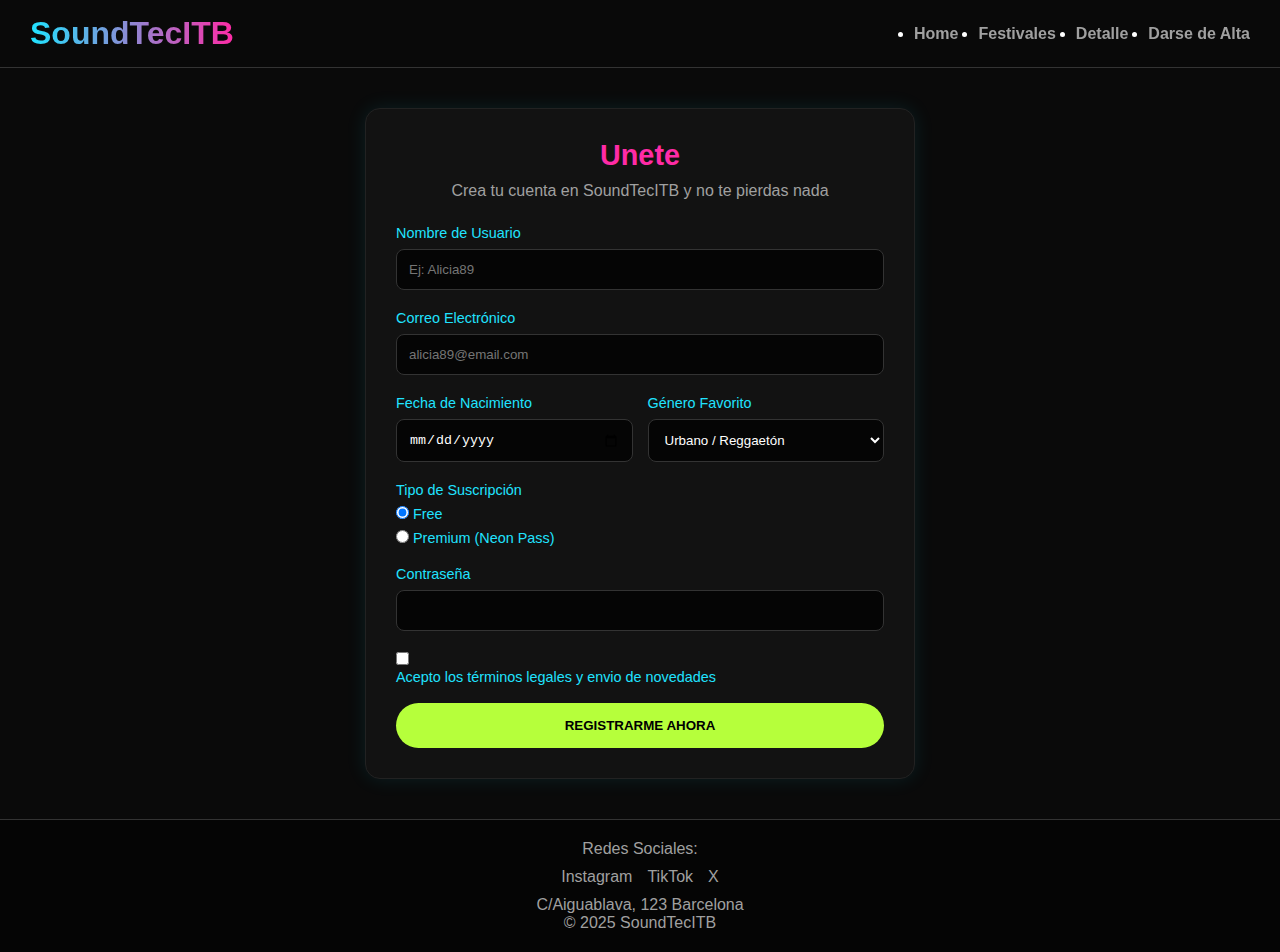
<file: LopezFran_Pr2 4/src/alta.html>
<!DOCTYPE html>
<html lang="es">
<head>
    <meta charset="UTF-8">
    <meta name="viewport" content="width=device-width, initial-scale=1.0">
    <title>Darse de Alta - SoundTecITB</title>
    <link rel="stylesheet" href="../css/alta.css">
</head>
<body>

    <header>
        <h1>SoundTecITB</h1>
        <nav>
            <ul>
                <li><a href="index.html">Home</a></li>
                <li><a href="festivales.html">Festivales</a></li>
                <li><a href="detalle.html">Detalle</a></li>
                <li><a href="alta.html">Darse de Alta</a></li>
            </ul>
        </nav>
    </header>

    <main class="form-container">
        <section class="form-card">
            <article>
                <h3>Unete</h3>
                <p class="form-subtitle">Crea tu cuenta en SoundTecITB y no te pierdas nada</p>
                
                <form action="#" method="post" class="neon-form">
                    
                    <section class="form-group">
                        <label for="nombreUsuario">Nombre de Usuario</label>
                        <input type="text" id="nombreUsuario" name="username" placeholder="Ej: Alicia89" required>
                    </section>

                    <section class="form-group">
                        <label for="email">Correo Electrónico</label>
                        <input type="email" id="email" name="email" placeholder="alicia89@email.com" required>
                    </section>

                    <section class="form-row">
                        <section class="form-group">
                            <label for="birthdate">Fecha de Nacimiento</label>
                            <input type="date" id="birthdate" name="birthdate" required>
                        </section>
                        <section class="form-group">
                            <label for="genero">Género Favorito</label>
                            <select id="genero" name="genero">
                                <option value="urbano">Urbano / Reggaetón</option>
                                <option value="indie">Indie / Pop</option>
                                <option value="trap">Trap / Latin Trap</option>
                                <option value="electronic">Electrónica / Sónar Style</option>
                            </select>
                        </section>
                    </section>

                    <section class="form-group">
                        <label>Tipo de Suscripción</label>
                        <section class="radio-group">
                            <label class="radio-label">
                                <input type="radio" name="plan" value="free" checked> Free
                            </label>
                            <label class="radio-label">
                                <input type="radio" name="plan" value="premium"> Premium (Neon Pass)
                            </label>
                        </section>
                    </section>

                    <section class="form-group">
                        <label for="password">Contraseña</label>
                        <input type="password" id="password" name="password" required>
                    </section>

                    <section class="form-check">
                        <input type="checkbox" id="terminos" name="terminos" required>
                        <label for="terminos">Acepto los términos legales y envio de novedades</label>
                    </section>

                    <input type="submit" value="Registrarme Ahora" class="btn-submit">
                </form>
            </article>
        </section>
    </main>

    <footer>
        <p>Redes Sociales:</p>
        <ul>
            <li><a href="#">Instagram</a></li>
            <li><a href="#">TikTok</a></li>
            <li><a href="#">X</a></li>
        </ul>
        <address>
            C/Aiguablava, 123 Barcelona
        </address>
        <p>&copy; 2025 SoundTecITB</p>
    </footer>

</body>
</html>
</file>
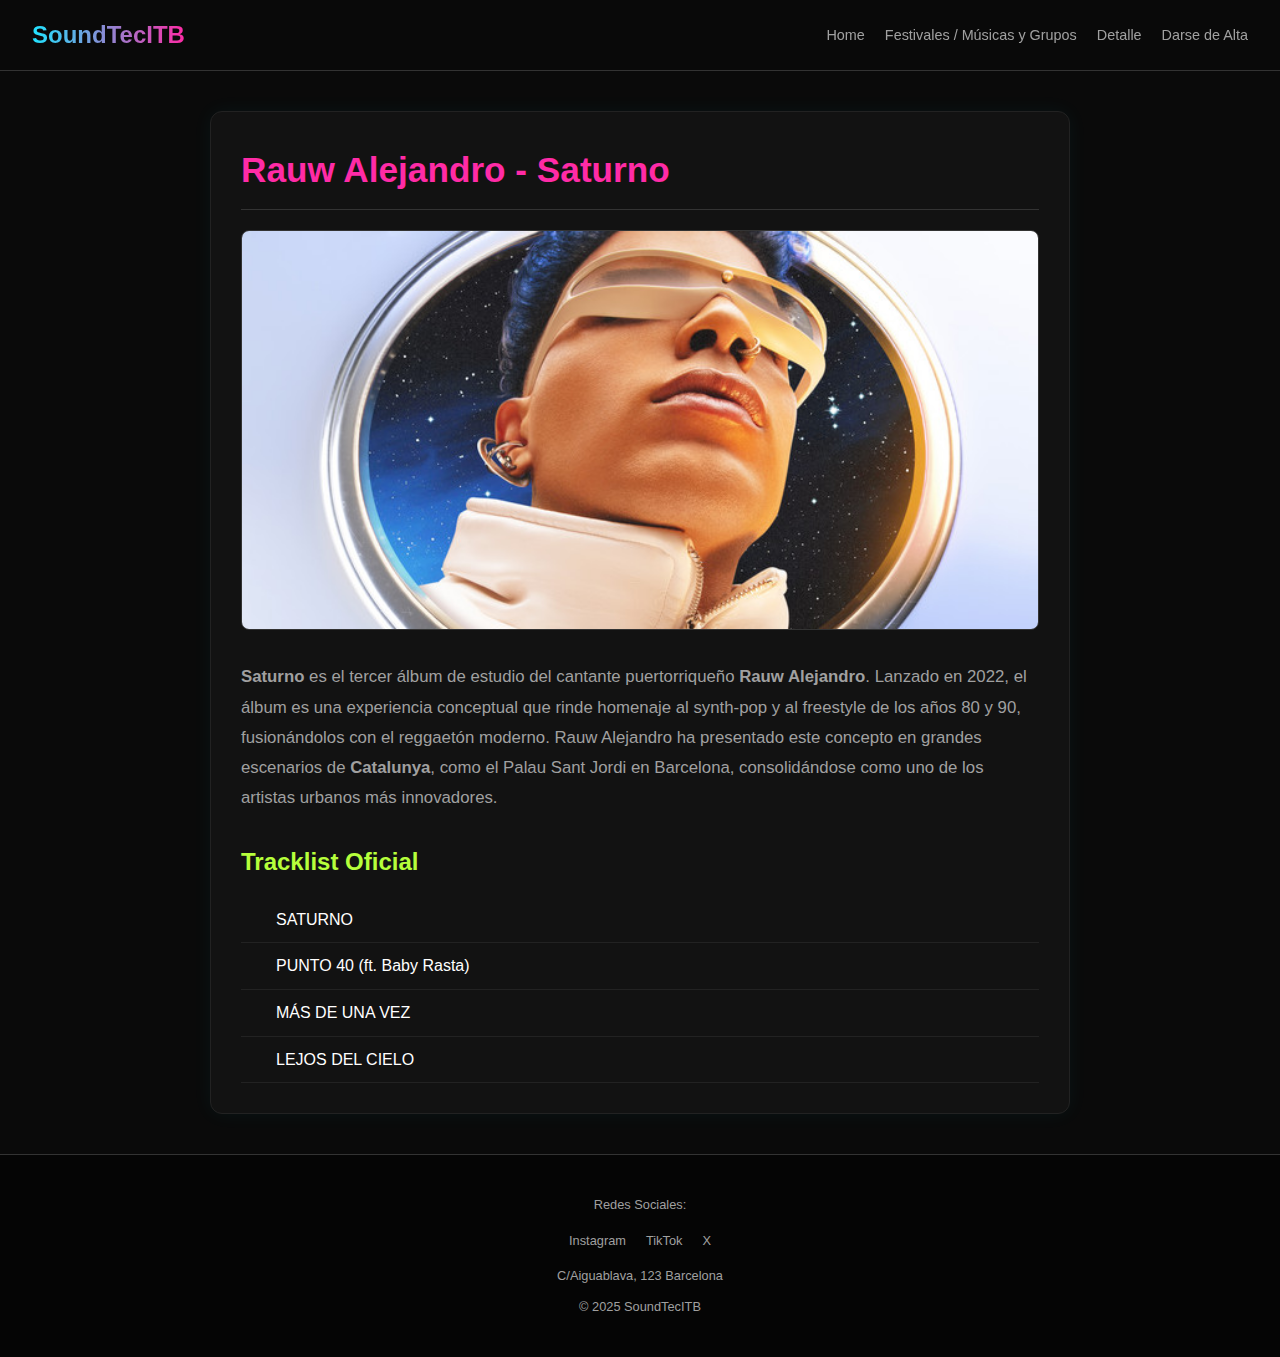
<file: LopezFran_Pr2 4/src/detalle.html>
<!DOCTYPE html>
<html lang="es">
<head>
    <meta charset="UTF-8">
    <meta name="viewport" content="width=device-width, initial-scale=1.0">
    <title>Detalle: Rauw Alejandro - SoundTecITB</title>
    <link rel="stylesheet" href="../css/detalle.css">
</head>
<body>

    <header>
        <h1>SoundTecITB</h1>
        <nav>
            <ul>
                <li><a href="index.html">Home</a></li>
                <li><a href="festivales.html">Festivales / Músicas y Grupos</a></li>
                <li><a href="detalle.html">Detalle</a></li>
                <li><a href="alta.html">Darse de Alta</a></li>
            </ul>
        </nav>
    </header>

    <main>
        <article>
            <h1>Rauw Alejandro - Saturno</h1>
            <img src="../Fotos/saturno.jpeg" alt="Portada del álbum Saturno de Rauw Alejandro">
            
            <p>
                <strong>Saturno</strong> es el tercer álbum de estudio del cantante puertorriqueño <strong>Rauw Alejandro</strong>. 
                Lanzado en 2022, el álbum es una experiencia conceptual que rinde homenaje al synth-pop y al freestyle de los años 80 y 90, 
                fusionándolos con el reggaetón moderno. Rauw Alejandro ha presentado este concepto en grandes escenarios de 
                <strong>Catalunya</strong>, como el Palau Sant Jordi en Barcelona, consolidándose como uno de los artistas urbanos más innovadores.
            </p>
            
            <h2>Tracklist Oficial</h2>
            <ol>
                <li>SATURNO</li>
                <li>PUNTO 40 (ft. Baby Rasta)</li>
                <li>MÁS DE UNA VEZ</li>
                <li>LEJOS DEL CIELO</li>
            </ol>
        </article>
    </main>

    <footer>
        <p>Redes Sociales:</p>
        <ul>
            <li><a href="#">Instagram</a></li>
            <li><a href="#">TikTok</a></li>
            <li><a href="#">X</a></li>
        </ul>
        <address>
            C/Aiguablava, 123 Barcelona
        </address>
        <p>&copy; 2025 SoundTecITB</p>
    </footer>

</body>
</html>
</file>
<file: LopezFran_Pr2 4/css/alta.css>
:root {
    --rosa: #FF2BA6;
    --cyan: #20E3FF;
    --lima: #B6FF3B;
    --fondo: #0a0a0a;
    --tarjeta: #121212;
    --texto: #ffffff;
    --texto-gris: #a0a0a0;
}

* {
    box-sizing: border-box;
    margin: 0;
    padding: 0;
}

body {
    background-color: var(--fondo);
    color: var(--texto);
    font-family: 'Segoe UI', sans-serif;
    display: flex;
    flex-direction: column;
    min-height: 100vh;
}

/* Header */
header {
    background-color: rgba(10, 10, 10, 0.95);
    padding: 15px 30px;
    border-bottom: 1px solid #333;
    display: flex;
    justify-content: space-between;
    align-items: center;
    position: sticky;
    top: 0;
    z-index: 100;
}

header h1 {
    background: linear-gradient(to right, var(--cyan), var(--rosa));
    -webkit-background-clip: text;
    color: transparent;
}

header nav ul {
    display: flex;
    gap: 20px;
}

header nav a {
    color: var(--texto-gris);
    font-weight: bold;
    text-decoration: none;
}

header nav a:hover {
    color: var(--texto);
    text-shadow: 0 0 5px var(--cyan);
}

/* datos */
.form-container {
    flex: 1;
    display: flex;
    justify-content: center;
    align-items: center;
    padding: 40px 20px;
}

.form-card {
    background-color: var(--tarjeta);
    border: 1px solid #222;
    border-radius: 15px;
    padding: 30px;
    max-width: 550px;
    width: 100%;
    box-shadow: 0 0 20px rgba(32, 227, 255, 0.1);
}

.form-card h3 {
    color: var(--rosa);
    font-size: 1.8rem;
    margin-bottom: 10px;
    text-align: center;
}

.form-subtitle {
    color: var(--texto-gris);
    text-align: center;
    margin-bottom: 25px;
}

/* Formulario Neon */
.form-group {
    margin-bottom: 20px;
}

.form-row {
    display: flex;
    gap: 15px;
}

.form-row .form-group {
    flex: 1;
}

label {
    display: block;
    margin-bottom: 8px;
    font-size: 0.9rem;
    color: var(--cyan);
}

input[type="text"],
input[type="email"],
input[type="password"],
input[type="date"],
select {
    width: 100%;
    padding: 12px;
    background-color: #050505;
    border: 1px solid #333;
    border-radius: 8px;
    color: white;
    outline: none;
    transition: 0.3s;
}

input:focus, select:focus {
    border-color: var(--rosa);
    box-shadow: 0 0 10px rgba(255, 43, 166, 0.3);
}

.btn-submit {
    width: 100%;
    padding: 15px;
    background-color: var(--lima);
    border: none;
    border-radius: 30px;
    font-weight: bold;
    cursor: pointer;
    transition: 0.3s;
    text-transform: uppercase;
    margin-top: 10px;
}

.btn-submit:hover {
    box-shadow: 0 0 20px var(--lima);
    transform: scale(1.02);
}

/* Footer */
footer {
    border-top: 1px solid #333;
    padding: 20px;
    text-align: center;
    background-color: #050505;
    color: var(--texto-gris);
}

footer ul {
    list-style: none;
    display: flex;
    justify-content: center;
    gap: 15px;
    margin: 10px 0;
}

footer a {
    color: var(--texto-gris);
    text-decoration: none;
}

footer a:hover {
    color: var(--rosa);
}

address {
    font-style: normal;
}
</file>
<file: LopezFran_Pr2 4/css/detalle.css>
:root {
    --color-pink: #FF2BA6;
    --color-cyan: #20E3FF;
    --color-lime: #B6FF3B;
    --color-bg: #0a0a0a;
    --color-card: #121212;
    --color-text: #ffffff;
    --color-text-dim: #a0a0a0;
    --font-main: 'Segoe UI', Tahoma, Geneva, Verdana, sans-serif;
}

* {
    box-sizing: border-box; 
    margin: 0;
    padding: 0;
}

body {
    background-color: var(--color-bg);
    color: var(--color-text);
    font-family: var(--font-main);
    line-height: 1.6;
    display: flex;
    flex-direction: column;
    min-height: 100vh;
}

a {
    text-decoration: none;
    color: inherit;
    transition: color 0.3s ease;
}

ul, ol {
    list-style: none; 
}


header {
    background-color: rgba(10, 10, 10, 0.95);
    padding: 1rem 2rem;
    border-bottom: 1px solid #333;
    display: flex;
    justify-content: space-between;
    align-items: center;
    position: sticky;
    top: 0;
    z-index: 1000;
}

header h1 {
    font-size: 1.5rem;
    background: linear-gradient(90deg, var(--color-cyan), var(--color-pink));
    -webkit-background-clip: text;
    color: transparent;
    font-weight: 800;
}

header nav ul {
    display: flex;
    gap: 20px;
}

header nav ul li a {
    color: var(--color-text-dim);
    font-weight: 500;
    font-size: 0.9rem;
}

header nav ul li a:hover {
    color: var(--color-text);
    text-shadow: 0 0 5px var(--color-cyan);
}


main {
    flex: 1;
    max-width: 900px; 
    margin: 0 auto;
    padding: 40px 20px;
    width: 100%;
}

main article {
    background-color: var(--color-card);
    padding: 30px;
    border-radius: 12px;
    /* Sombra  color cyan para destacar */
    box-shadow: 0 0 20px rgba(32, 227, 255, 0.05);
    border: 1px solid #222;
}

/* Título del Artista/Disco */
main article h1 {
    font-size: 2.2rem;
    margin-bottom: 20px;
    color: var(--color-pink);
    border-bottom: 1px solid #333;
    padding-bottom: 10px;
}

/* Imagen Principal */
main article img {
    width: 100%;
    max-height: 400px; 
    object-fit: cover; 
    border-radius: 8px;
    margin-bottom: 25px;
    border: 1px solid #333;
}

/* Texto descriptivo */
main article p {
    color: var(--color-text-dim);
    margin-bottom: 30px;
    font-size: 1.05rem;
    line-height: 1.8;
}

/*  Tracklist */
main article h2 {
    color: var(--color-lime);
    margin-bottom: 15px;
    font-size: 1.5rem;
}


main article ol li {
    position: relative;
    padding: 10px 10px 10px 35px; /* Espacio a la izquierda para el numero */
    border-bottom: 1px solid #222;
    transition: background-color 0.2s;
}

main article ol li:hover {
    background-color: #1a1a1a;
    color: var(--color-cyan);
    padding-left: 40px; /*  animación de movimiento */
}



main article ol li:hover::before {
    color: var(--color-pink); /* El numero cambia  de color al pasar el mouse */
}


footer {
    border-top: 1px solid #333;
    padding: 40px 20px;
    text-align: center;
    color: var(--color-text-dim);
    font-size: 0.8rem;
    background-color: #050505;
}

footer ul {
    display: flex;
    justify-content: center;
    gap: 20px;
    margin: 15px 0;
}

footer a:hover {
    color: var(--color-pink);
}

address {
    font-style: normal;
    margin-bottom: 10px;
}
</file>
